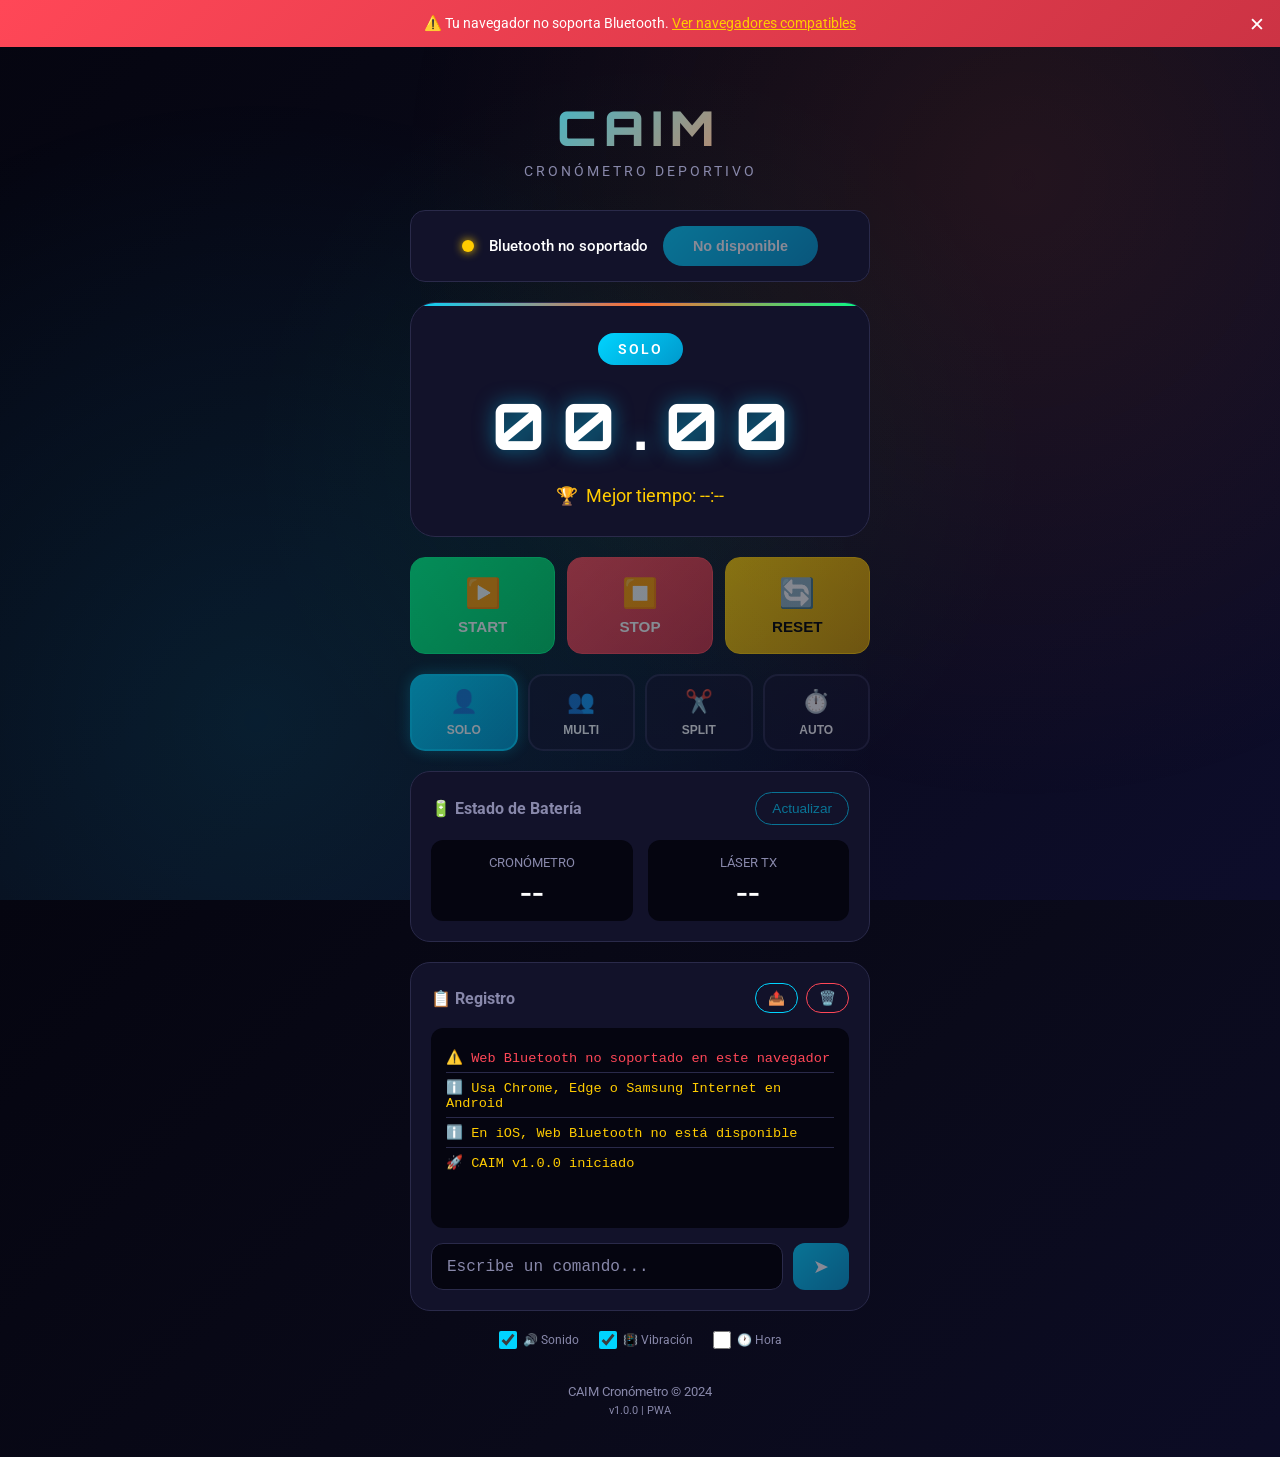
<file: index.html>
<!DOCTYPE html>
<html lang="es">
<head>
    <meta charset="UTF-8">
    <meta name="viewport" content="width=device-width, initial-scale=1.0, maximum-scale=1.0, user-scalable=no, viewport-fit=cover">

    <!-- SEO y Meta básicos -->
    <title>CAIM Cronómetro</title>
    <meta name="description" content="Cronómetro deportivo profesional con conexión Bluetooth. Modos Solo, Multi y Split para entrenamiento y competición.">
    <meta name="keywords" content="cronómetro, deportivo, bluetooth, atletismo, entrenamiento, split, multi">
    <meta name="author" content="CAIM">

    <!-- PWA Meta Tags -->
    <meta name="theme-color" content="#00d4ff">
    <meta name="mobile-web-app-capable" content="yes">
    <meta name="application-name" content="CAIM">

    <!-- iOS Meta Tags -->
    <meta name="apple-mobile-web-app-capable" content="yes">
    <meta name="apple-mobile-web-app-status-bar-style" content="black-translucent">
    <meta name="apple-mobile-web-app-title" content="CAIM">
    <meta name="format-detection" content="telephone=no">

    <!-- iOS Icons -->
    <link rel="apple-touch-icon" href="icons/icon-152.png">
    <link rel="apple-touch-icon" sizes="72x72" href="icons/icon-72.png">
    <link rel="apple-touch-icon" sizes="96x96" href="icons/icon-96.png">
    <link rel="apple-touch-icon" sizes="128x128" href="icons/icon-128.png">
    <link rel="apple-touch-icon" sizes="144x144" href="icons/icon-144.png">
    <link rel="apple-touch-icon" sizes="152x152" href="icons/icon-152.png">
    <link rel="apple-touch-icon" sizes="192x192" href="icons/icon-192.png">
    <link rel="apple-touch-icon" sizes="384x384" href="icons/icon-384.png">
    <link rel="apple-touch-icon" sizes="512x512" href="icons/icon-512.png">

    <!-- iOS Splash Screens -->
    <link rel="apple-touch-startup-image" href="icons/splash-640x1136.png" media="(device-width: 320px) and (device-height: 568px) and (-webkit-device-pixel-ratio: 2)">
    <link rel="apple-touch-startup-image" href="icons/splash-750x1334.png" media="(device-width: 375px) and (device-height: 667px) and (-webkit-device-pixel-ratio: 2)">
    <link rel="apple-touch-startup-image" href="icons/splash-1242x2208.png" media="(device-width: 414px) and (device-height: 736px) and (-webkit-device-pixel-ratio: 3)">
    <link rel="apple-touch-startup-image" href="icons/splash-1125x2436.png" media="(device-width: 375px) and (device-height: 812px) and (-webkit-device-pixel-ratio: 3)">
    <link rel="apple-touch-startup-image" href="icons/splash-1536x2048.png" media="(min-device-width: 768px) and (max-device-width: 1024px) and (-webkit-min-device-pixel-ratio: 2)">

    <!-- Manifest -->
    <link rel="manifest" href="manifest.json">

    <!-- Favicon -->
    <link rel="icon" type="image/png" sizes="32x32" href="icons/icon-96.png">
    <link rel="icon" type="image/png" sizes="16x16" href="icons/icon-72.png">

    <!-- Preconnect para fuentes -->
    <link rel="preconnect" href="https://fonts.googleapis.com">
    <link rel="preconnect" href="https://fonts.gstatic.com" crossorigin>
    <link href="https://fonts.googleapis.com/css2?family=Orbitron:wght@400;700;900&family=Roboto:wght@300;400;500;700&display=swap" rel="stylesheet">

    <link rel="stylesheet" href="style.css">
</head>
<body>
    <!-- Banner de compatibilidad para navegadores sin Bluetooth -->
    <div class="compatibility-banner" id="compatibilityBanner">
        <span>⚠️ Tu navegador no soporta Bluetooth. <a href="https://caniuse.com/web-bluetooth" target="_blank">Ver navegadores compatibles</a></span>
        <button class="close-btn" onclick="hideCompatibilityBanner()">✕</button>
    </div>

    <!-- Banner de instalación PWA -->
    <div class="install-banner" id="installBanner">
        <span>📱 Instalar CAIM en tu dispositivo</span>
        <button class="install-btn" id="installBtn">Instalar</button>
        <button class="dismiss-btn" onclick="hideInstallBanner()">Ahora no</button>
    </div>

    <!-- Indicador offline -->
    <div class="offline-indicator" id="offlineIndicator">
        📡 Sin conexión a Internet - Modo offline
    </div>

    <div class="container">
        <header>
            <h1 class="logo">CAIM</h1>
            <p class="subtitle">CRONÓMETRO DEPORTIVO</p>
        </header>

        <div class="connection-bar">
            <div class="status-indicator" id="statusIndicator"></div>
            <span class="status-text" id="statusText">Desconectado</span>
            <button class="btn-connect" id="btnConnect">Conectar</button>
        </div>

        <div class="timer-card">
            <div class="mode-badges-container">
                <span class="mode-badge" id="modeBadge">SOLO</span>
            </div>
            <div class="timer-display-container">
                <div class="timer-display" id="timerDisplay">
                    <span class="digit">0</span><span class="digit">0</span><span class="sep">.</span><span class="digit">0</span><span class="digit">0</span>
                </div>
            </div>
            <div class="best-time" id="bestTime">
                <span class="icon">🏆</span>
                <span>Mejor tiempo: --:--</span>
            </div>
        </div>

        <div class="multi-input-card" id="multiInputCard">
            <h3>🏃 Selecciona número de corredores</h3>
            <div class="runners-selector" id="runnersSelector"></div>
        </div>

        <div class="results-card" id="resultsCard">
            <div class="results-header"><h3>🏁 Resultados</h3></div>
            <div class="results-list" id="resultsList"></div>
        </div>

        <div class="controls-grid">
            <button class="btn btn-start" id="btnStart" disabled>
                <span class="icon">▶️</span><span>START</span>
            </button>
            <button class="btn btn-stop" id="btnStop" disabled>
                <span class="icon">⏹️</span><span>STOP</span>
            </button>
            <button class="btn btn-reset" id="btnReset" disabled>
                <span class="icon">🔄</span><span>RESET</span>
            </button>
        </div>

        <div class="mode-controls">
            <button class="btn btn-mode-item btn-mode-solo active" id="btnSolo" disabled>
                <span class="icon">👤</span><span>SOLO</span>
            </button>
            <button class="btn btn-mode-item btn-mode-multi" id="btnMulti" disabled>
                <span class="icon">👥</span><span>MULTI</span>
            </button>
            <button class="btn btn-mode-item btn-mode-split" id="btnSplit" disabled>
                <span class="icon">✂️</span><span>SPLIT</span>
            </button>
            <button class="btn btn-mode-item btn-mode-auto" id="btnAutoMode" disabled>
                <span class="icon">⏱️</span><span>AUTO</span>
            </button>
        </div>

        <div class="battery-card">
            <div class="battery-header">
                <h3>🔋 Estado de Batería</h3>
                <button class="btn-battery" id="btnBattery" disabled>Actualizar</button>
            </div>
            <div class="battery-levels">
                <div class="battery-item">
                    <div class="label">CRONÓMETRO</div>
                    <div class="value" id="batteryLocal">--</div>
                </div>
                <div class="battery-item">
                    <div class="label">LÁSER TX</div>
                    <div class="value" id="batteryRemote">--</div>
                </div>
            </div>
        </div>

        <div class="log-card">
            <div class="log-header">
                <h3>📋 Registro</h3>
                <div class="log-header-buttons">
                    <button class="btn-log-action btn-share" id="btnShare">📤</button>
                    <button class="btn-log-action btn-clear" id="btnClear">🗑️</button>
                </div>
            </div>
            <div class="log-console" id="logConsole"></div>
            <div class="log-input-container">
                <input type="text" class="log-input" id="commandInput" placeholder="Escribe un comando..." disabled>
                <button class="btn-send" id="btnSendCommand" disabled>➤</button>
            </div>
        </div>

        <div class="feedback-settings">
            <label class="feedback-checkbox">
                <input type="checkbox" id="chkSound" checked>
                <span>🔊 Sonido</span>
            </label>
            <label class="feedback-checkbox">
                <input type="checkbox" id="chkVibration" checked>
                <span>📳 Vibración</span>
            </label>
            <label class="feedback-checkbox">
                <input type="checkbox" id="chkTimestamp">
                <span>🕐 Hora</span>
            </label>
        </div>

        <footer>
            <p>CAIM Cronómetro © 2024</p>
            <p style="margin-top: 5px; font-size: 0.7rem;">v1.0.0 | PWA</p>
        </footer>
    </div>

    <div class="toast" id="toast"></div>

    <!-- Banner de actualización -->
    <div class="update-banner" id="updateBanner">
        <span class="update-text">🔄 Nueva versión disponible</span>
        <button class="update-btn" onclick="updateApp()">Actualizar</button>
    </div>

    <script src="app.js"></script>
</body>
</html>
</file>
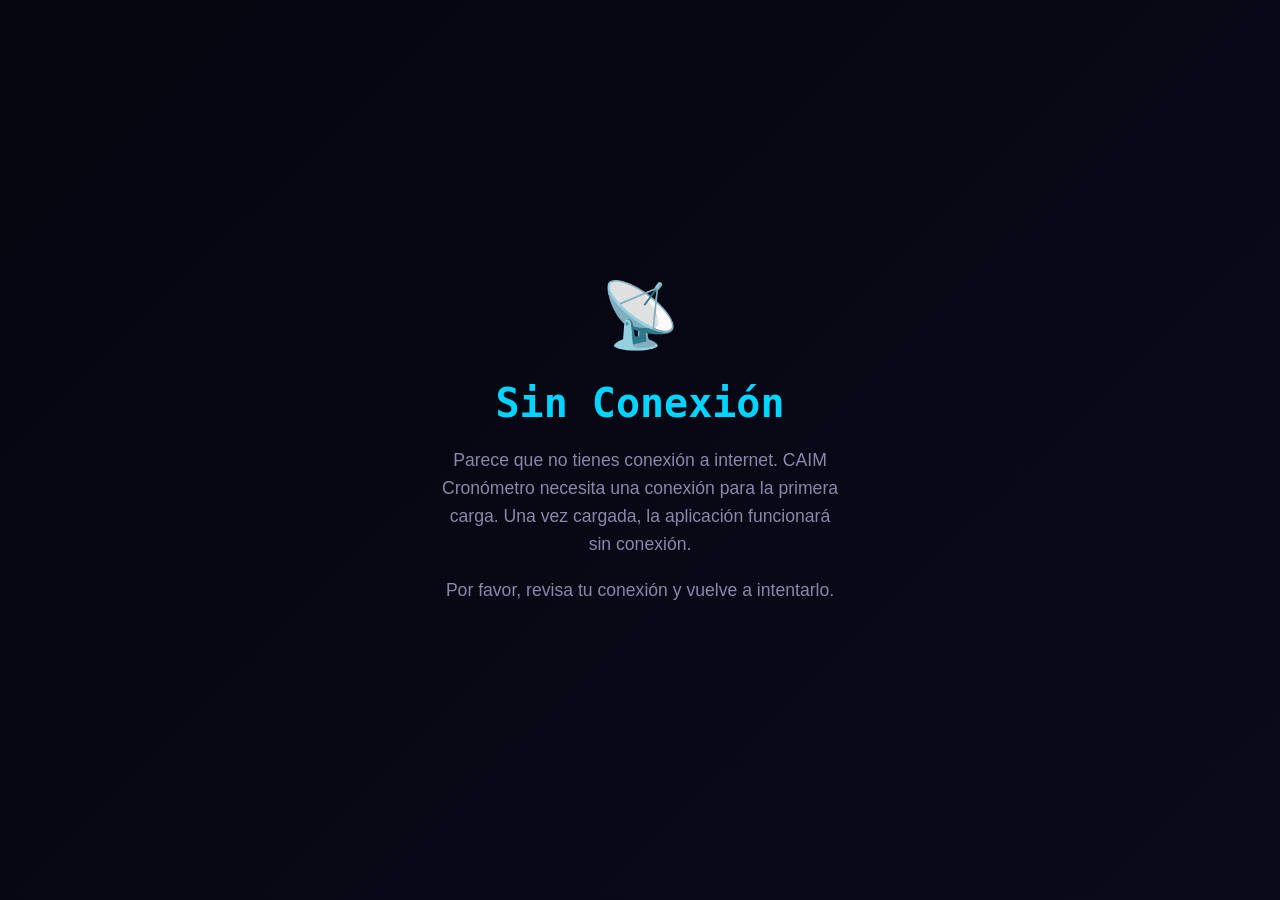
<file: offline.html>
<!DOCTYPE html>
<html lang="es">
<head>
    <meta charset="UTF-8">
    <meta name="viewport" content="width=device-width, initial-scale=1.0">
    <title>CAIM Cronómetro - Sin Conexión</title>
    <link rel="manifest" href="/manifest.json">
    <meta name="theme-color" content="#00d4ff">
    <style>
        :root {
            --dark: #0a0a1a;
            --darker: #050510;
            --text: #ffffff;
            --text-muted: #8888aa;
            --primary: #00d4ff;
        }
        body {
            font-family: 'Roboto', -apple-system, BlinkMacSystemFont, 'Segoe UI', sans-serif;
            background: linear-gradient(135deg, var(--darker) 0%, var(--dark) 100%);
            color: var(--text);
            display: flex;
            justify-content: center;
            align-items: center;
            height: 100vh;
            margin: 0;
            text-align: center;
            padding: 20px;
            box-sizing: border-box;
        }
        .container {
            max-width: 400px;
        }
        h1 {
            font-family: 'Orbitron', monospace;
            font-size: 2.5rem;
            color: var(--primary);
            margin-bottom: 20px;
        }
        p {
            font-size: 1.1rem;
            color: var(--text-muted);
            line-height: 1.6;
        }
        .icon {
            font-size: 4rem;
            margin-bottom: 20px;
            display: block;
        }
    </style>
</head>
<body>
    <div class="container">
        <span class="icon">📡</span>
        <h1>Sin Conexión</h1>
        <p>Parece que no tienes conexión a internet. CAIM Cronómetro necesita una conexión para la primera carga. Una vez cargada, la aplicación funcionará sin conexión.</p>
        <p>Por favor, revisa tu conexión y vuelve a intentarlo.</p>
    </div>
</body>
</html>
</file>
<file: style.css>
:root {
            --primary: #00d4ff;
            --primary-dark: #0099cc;
            --secondary: #ff6b35;
            --success: #00ff88;
            --warning: #ffcc00;
            --danger: #ff4757;
            --dark: #0a0a1a;
            --darker: #050510;
            --card: #12122a;
            --card-hover: #1a1a3a;
            --text: #ffffff;
            --text-muted: #8888aa;
            --border: #2a2a4a;
            /* Safe areas para iOS */
            --safe-top: env(safe-area-inset-top);
            --safe-bottom: env(safe-area-inset-bottom);
            --safe-left: env(safe-area-inset-left);
            --safe-right: env(safe-area-inset-right);
        }

        * {
            margin: 0;
            padding: 0;
            box-sizing: border-box;
            -webkit-tap-highlight-color: transparent;
        }

        html {
            height: 100%;
            overflow: hidden;
        }

        body {
            font-family: 'Roboto', -apple-system, BlinkMacSystemFont, 'Segoe UI', sans-serif;
            background: linear-gradient(135deg, var(--darker) 0%, var(--dark) 50%, #0d0d2b 100%);
            min-height: 100%;
            min-height: -webkit-fill-available;
            color: var(--text);
            overflow-x: hidden;
            overflow-y: auto;
            -webkit-overflow-scrolling: touch;
            padding-top: var(--safe-top);
            padding-bottom: var(--safe-bottom);
            padding-left: var(--safe-left);
            padding-right: var(--safe-right);
        }

        body::before {
            content: '';
            position: fixed;
            top: 0;
            left: 0;
            width: 100%;
            height: 100%;
            background:
                radial-gradient(circle at 20% 80%, rgba(0, 212, 255, 0.1) 0%, transparent 50%),
                radial-gradient(circle at 80% 20%, rgba(255, 107, 53, 0.1) 0%, transparent 50%),
                radial-gradient(circle at 50% 50%, rgba(0, 255, 136, 0.05) 0%, transparent 50%);
            pointer-events: none;
            z-index: -1;
        }

        /* Banner de compatibilidad */
        .compatibility-banner {
            display: none;
            background: linear-gradient(135deg, var(--danger), #cc3344);
            color: white;
            padding: 15px 20px;
            text-align: center;
            font-size: 0.9rem;
            position: relative;
        }

        .compatibility-banner.show {
            display: block;
        }

        .compatibility-banner a {
            color: var(--warning);
            text-decoration: underline;
        }

        .compatibility-banner .close-btn {
            position: absolute;
            right: 10px;
            top: 50%;
            transform: translateY(-50%);
            background: none;
            border: none;
            color: white;
            font-size: 1.2rem;
            cursor: pointer;
            padding: 5px;
        }

        /* Banner de instalación PWA */
        .install-banner {
            display: none;
            background: linear-gradient(135deg, var(--primary), var(--primary-dark));
            color: white;
            padding: 12px 20px;
            text-align: center;
            font-size: 0.9rem;
            cursor: pointer;
            transition: all 0.3s ease;
        }

        .install-banner:hover {
            filter: brightness(1.1);
        }

        .install-banner.show {
            display: flex;
            align-items: center;
            justify-content: center;
            gap: 10px;
        }

        .install-banner .install-btn {
            background: white;
            color: var(--primary-dark);
            border: none;
            padding: 8px 16px;
            border-radius: 20px;
            font-weight: 600;
            cursor: pointer;
        }

        .install-banner .dismiss-btn {
            background: transparent;
            border: 1px solid white;
            color: white;
            padding: 6px 12px;
            border-radius: 20px;
            font-size: 0.8rem;
            cursor: pointer;
        }

        /* Indicador offline */
        .offline-indicator {
            display: none;
            background: var(--warning);
            color: #000;
            padding: 8px;
            text-align: center;
            font-size: 0.85rem;
            font-weight: 600;
        }

        .offline-indicator.show {
            display: block;
        }

        .container {
            max-width: 500px;
            margin: 0 auto;
            padding: 20px;
            padding-bottom: calc(20px + var(--safe-bottom));
        }

        header {
            text-align: center;
            padding: 30px 0;
        }

        .logo {
            font-family: 'Orbitron', monospace;
            font-size: 3rem;
            font-weight: 900;
            background: linear-gradient(135deg, var(--primary), var(--secondary));
            -webkit-background-clip: text;
            -webkit-text-fill-color: transparent;
            background-clip: text;
            letter-spacing: 8px;
        }

        .subtitle {
            color: var(--text-muted);
            font-size: 0.9rem;
            margin-top: 5px;
            letter-spacing: 3px;
        }

        .connection-bar {
            display: flex;
            align-items: center;
            justify-content: center;
            gap: 15px;
            padding: 15px;
            background: var(--card);
            border-radius: 15px;
            margin-bottom: 20px;
            border: 1px solid var(--border);
        }

        .status-indicator {
            width: 12px;
            height: 12px;
            border-radius: 50%;
            background: var(--danger);
            box-shadow: 0 0 10px var(--danger);
            transition: all 0.3s ease;
        }

        .status-indicator.connected {
            background: var(--success);
            box-shadow: 0 0 15px var(--success);
            animation: pulse 2s infinite;
        }

        .status-indicator.unsupported {
            background: var(--warning);
            box-shadow: 0 0 10px var(--warning);
        }

        @keyframes pulse {
            0%, 100% { opacity: 1; }
            50% { opacity: 0.7; }
        }

        .status-text {
            font-weight: 500;
            font-size: 0.95rem;
        }

        .btn-connect {
            background: linear-gradient(135deg, var(--primary), var(--primary-dark));
            border: none;
            padding: 12px 30px;
            border-radius: 25px;
            color: white;
            font-weight: 600;
            cursor: pointer;
            transition: all 0.3s ease;
            font-size: 0.9rem;
        }

        .btn-connect:hover:not(:disabled) {
            transform: scale(1.05);
            box-shadow: 0 5px 20px rgba(0, 212, 255, 0.4);
        }

        .btn-connect:disabled {
            opacity: 0.5;
            cursor: not-allowed;
        }

        .btn-connect.disconnect {
            background: linear-gradient(135deg, var(--danger), #cc3344);
        }

        .timer-card {
            background: var(--card);
            border-radius: 25px;
            padding: 30px;
            margin-bottom: 20px;
            border: 1px solid var(--border);
            position: relative;
            overflow: hidden;
        }

        .timer-card::before {
            content: '';
            position: absolute;
            top: 0;
            left: 0;
            right: 0;
            height: 3px;
            background: linear-gradient(90deg, var(--primary), var(--secondary), var(--success));
        }

        .mode-badges-container {
            display: flex;
            justify-content: center;
            align-items: center;
            gap: 10px;
            margin-bottom: 20px;
            flex-wrap: wrap;
        }

        .mode-badge {
            display: inline-block;
            padding: 8px 20px;
            background: linear-gradient(135deg, var(--primary), var(--primary-dark));
            border-radius: 20px;
            font-size: 0.85rem;
            font-weight: 600;
            letter-spacing: 2px;
        }

        .mode-badge.multi {
            background: linear-gradient(135deg, var(--secondary), #cc5522);
        }

        .mode-badge.split {
            background: linear-gradient(135deg, var(--success), #00cc66);
        }

        .mode-badge.solo-auto {
            background: linear-gradient(135deg, var(--primary), var(--warning));
        }

        .timer-display-container {
            display: flex;
            justify-content: center;
            align-items: center;
            margin: 20px 0;
        }

        .timer-display {
            font-family: 'Orbitron', monospace;
            font-size: 4rem;
            font-weight: 700;
            color: var(--text);
            text-shadow: 0 0 20px rgba(0, 212, 255, 0.5);
            display: flex;
            justify-content: center;
            align-items: center;
        }

        .timer-display .digit {
            display: inline-block;
            width: 1.1em;
            text-align: center;
        }

        .timer-display .sep {
            display: inline-block;
            width: 0.5em;
            text-align: center;
        }

        .timer-display.running {
            color: var(--success);
            text-shadow: 0 0 30px rgba(0, 255, 136, 0.6);
            animation: timerPulse 1s ease-in-out infinite;
        }

        .timer-display.waiting {
            color: var(--warning);
            text-shadow: 0 0 30px rgba(255, 204, 0, 0.6);
            animation: waitingPulse 0.8s ease-in-out infinite;
        }

        @keyframes timerPulse {
            0%, 100% { opacity: 1; }
            50% { opacity: 0.8; }
        }

        @keyframes waitingPulse {
            0%, 100% { opacity: 1; transform: scale(1); }
            50% { opacity: 0.6; transform: scale(0.98); }
        }

        .best-time {
            text-align: center;
            color: var(--warning);
            font-size: 1.1rem;
            display: flex;
            align-items: center;
            justify-content: center;
            gap: 8px;
        }

        .controls-grid {
            display: grid;
            grid-template-columns: repeat(3, 1fr);
            gap: 12px;
            margin-bottom: 20px;
        }

        .btn {
            padding: 18px 15px;
            border: none;
            border-radius: 15px;
            font-weight: 600;
            font-size: 0.95rem;
            cursor: pointer;
            transition: all 0.3s ease;
            display: flex;
            flex-direction: column;
            align-items: center;
            gap: 8px;
            background: var(--card);
            color: var(--text);
            border: 1px solid var(--border);
            touch-action: manipulation;
            -webkit-tap-highlight-color: transparent;
            user-select: none;
        }

        .btn:hover:not(:disabled) {
            transform: translateY(-3px);
            box-shadow: 0 8px 25px rgba(0, 0, 0, 0.3);
        }

        .btn:disabled {
            opacity: 0.5;
            cursor: not-allowed;
            pointer-events: none;
        }

        .btn .icon {
            font-size: 1.8rem;
        }

        .btn-start {
            background: linear-gradient(135deg, var(--success), #00cc66);
            border-color: var(--success);
        }

        .btn-stop {
            background: linear-gradient(135deg, var(--danger), #cc3344);
            border-color: var(--danger);
        }

        .btn-reset {
            background: linear-gradient(135deg, var(--warning), #cc9900);
            border-color: var(--warning);
            color: #000;
        }

        .mode-controls {
            display: grid;
            grid-template-columns: repeat(4, 1fr);
            gap: 10px;
            margin-bottom: 20px;
        }

        .btn-mode-item {
            padding: 12px 8px;
            background: var(--card);
            border: 2px solid var(--border);
        }

        .btn-mode-item .icon {
            font-size: 1.4rem;
        }

        .btn-mode-item span:last-child {
            font-size: 0.75rem;
        }

        .btn-mode-solo.active {
            background: linear-gradient(135deg, var(--primary), var(--primary-dark));
            border-color: var(--primary);
            box-shadow: 0 0 15px rgba(0, 212, 255, 0.4);
        }

        .btn-mode-multi.active {
            background: linear-gradient(135deg, var(--secondary), #cc5522);
            border-color: var(--secondary);
            box-shadow: 0 0 15px rgba(255, 107, 53, 0.4);
        }

        .btn-mode-split.active {
            background: linear-gradient(135deg, var(--success), #00cc66);
            border-color: var(--success);
            box-shadow: 0 0 15px rgba(0, 255, 136, 0.4);
        }

        .btn-mode-auto.active {
            background: linear-gradient(135deg, var(--warning), #cc9900);
            border-color: var(--warning);
            color: #000;
            box-shadow: 0 0 15px rgba(255, 204, 0, 0.4);
        }

        .multi-input-card {
            background: var(--card);
            border-radius: 20px;
            padding: 25px;
            margin-bottom: 20px;
            border: 1px solid var(--border);
            display: none;
        }

        .multi-input-card.show {
            display: block;
        }

        .multi-input-card h3 {
            text-align: center;
            margin-bottom: 20px;
            color: var(--secondary);
            font-size: 1.1rem;
        }

        .runners-selector {
            display: flex;
            justify-content: center;
            gap: 10px;
            flex-wrap: wrap;
        }

        .runner-btn {
            width: 50px;
            height: 50px;
            border-radius: 12px;
            border: 2px solid var(--border);
            background: var(--darker);
            color: var(--text);
            font-size: 1.2rem;
            font-weight: 700;
            cursor: pointer;
            transition: all 0.3s ease;
            touch-action: manipulation;
        }

        .runner-btn:hover {
            border-color: var(--secondary);
            background: var(--card-hover);
        }

        .runner-btn.selected {
            border-color: var(--secondary);
            background: var(--secondary);
            color: white;
        }

        .battery-card {
            background: var(--card);
            border-radius: 20px;
            padding: 20px;
            margin-bottom: 20px;
            border: 1px solid var(--border);
        }

        .battery-header {
            display: flex;
            justify-content: space-between;
            align-items: center;
            margin-bottom: 15px;
        }

        .battery-header h3 {
            font-size: 1rem;
            color: var(--text-muted);
        }

        .btn-battery {
            padding: 8px 16px;
            border-radius: 20px;
            border: 1px solid var(--primary);
            background: transparent;
            color: var(--primary);
            font-size: 0.85rem;
            cursor: pointer;
            transition: all 0.3s ease;
            touch-action: manipulation;
        }

        .btn-battery:hover {
            background: var(--primary);
            color: white;
        }

        .btn-battery:disabled {
            opacity: 0.5;
            cursor: not-allowed;
        }

        .battery-levels {
            display: grid;
            grid-template-columns: 1fr 1fr;
            gap: 15px;
        }

        .battery-item {
            background: var(--darker);
            padding: 15px;
            border-radius: 12px;
            text-align: center;
        }

        .battery-item .label {
            font-size: 0.8rem;
            color: var(--text-muted);
            margin-bottom: 8px;
        }

        .battery-item .value {
            font-family: 'Orbitron', monospace;
            font-size: 1.4rem;
            font-weight: 700;
        }

        .battery-item .value.good { color: var(--success); }
        .battery-item .value.medium { color: var(--warning); }
        .battery-item .value.low { color: var(--danger); }

        .log-card {
            background: var(--card);
            border-radius: 20px;
            padding: 20px;
            margin-bottom: 20px;
            border: 1px solid var(--border);
        }

        .log-header {
            display: flex;
            justify-content: space-between;
            align-items: center;
            margin-bottom: 15px;
            gap: 10px;
        }

        .log-header h3 {
            font-size: 1rem;
            color: var(--text-muted);
            flex-grow: 1;
        }

        .log-header-buttons {
            display: flex;
            gap: 8px;
        }

        .btn-log-action {
            padding: 6px 12px;
            border-radius: 15px;
            border: 1px solid var(--border);
            background: transparent;
            color: var(--text-muted);
            font-size: 0.85rem;
            cursor: pointer;
            transition: all 0.3s ease;
            touch-action: manipulation;
        }

        .btn-log-action:hover {
            background: var(--card-hover);
            color: var(--text);
        }

        .btn-log-action.btn-share {
            border-color: var(--primary);
            color: var(--primary);
        }

        .btn-log-action.btn-share:hover {
            background: var(--primary);
            color: white;
        }

        .btn-log-action.btn-clear {
            border-color: var(--danger);
            color: var(--danger);
        }

        .btn-log-action.btn-clear:hover {
            background: var(--danger);
            color: white;
        }

        .log-console {
            background: var(--darker);
            border-radius: 12px;
            padding: 15px;
            height: 200px;
            overflow-y: auto;
            font-family: 'Roboto Mono', monospace;
            font-size: 0.85rem;
            margin-bottom: 15px;
            -webkit-overflow-scrolling: touch;
        }

        .log-entry {
            padding: 6px 0;
            border-bottom: 1px solid var(--border);
            display: flex;
            gap: 10px;
        }

        .log-entry:last-child {
            border-bottom: none;
        }

        .log-entry .time {
            color: var(--text-muted);
            flex-shrink: 0;
            display: none;
        }

        .log-entry .time.show {
            display: inline;
        }

        .log-entry .message {
            color: var(--primary);
            word-break: break-word;
        }

        .log-entry.result .message {
            color: var(--success);
            font-weight: 600;
        }

        .log-entry.error .message {
            color: var(--danger);
        }

        .log-entry.info .message {
            color: var(--warning);
        }

        .log-entry.sent .message {
            color: var(--secondary);
        }

        .log-input-container {
            display: flex;
            gap: 10px;
        }

        .log-input {
            flex-grow: 1;
            background: var(--darker);
            border: 1px solid var(--border);
            border-radius: 12px;
            padding: 12px 15px;
            color: var(--text);
            font-family: 'Roboto Mono', monospace;
            font-size: 16px; /* Evita zoom en iOS */
            outline: none;
        }

        .log-input:focus {
            border-color: var(--primary);
        }

        .log-input::placeholder {
            color: var(--text-muted);
        }

        .btn-send {
            background: linear-gradient(135deg, var(--primary), var(--primary-dark));
            border: none;
            border-radius: 12px;
            padding: 12px 20px;
            color: white;
            font-size: 1.2rem;
            cursor: pointer;
            transition: all 0.3s ease;
            touch-action: manipulation;
        }

        .btn-send:hover:not(:disabled) {
            transform: scale(1.05);
        }

        .btn-send:disabled {
            opacity: 0.5;
            cursor: not-allowed;
        }

        .results-card {
            background: var(--card);
            border-radius: 20px;
            padding: 20px;
            margin-bottom: 20px;
            border: 1px solid var(--border);
            display: none;
        }

        .results-card.show {
            display: block;
        }

        .results-header h3 {
            color: var(--success);
            font-size: 1.1rem;
            margin-bottom: 15px;
        }

        .results-list {
            max-height: 200px;
            overflow-y: auto;
            -webkit-overflow-scrolling: touch;
        }

        .result-item {
            display: flex;
            justify-content: space-between;
            align-items: center;
            padding: 12px 15px;
            background: var(--darker);
            border-radius: 10px;
            margin-bottom: 8px;
        }

        .result-item .position {
            width: 30px;
            height: 30px;
            background: linear-gradient(135deg, var(--secondary), #cc5522);
            border-radius: 50%;
            display: flex;
            align-items: center;
            justify-content: center;
            font-weight: 700;
            font-size: 0.9rem;
        }

        .result-item .position.first {
            background: linear-gradient(135deg, #ffd700, #ffaa00);
            color: #000;
        }

        .result-item .position.second {
            background: linear-gradient(135deg, #c0c0c0, #888888);
            color: #000;
        }

        .result-item .position.third {
            background: linear-gradient(135deg, #cd7f32, #aa6622);
        }

        .result-item .time-value {
            font-family: 'Orbitron', monospace;
            font-size: 1.2rem;
            font-weight: 600;
        }

        .feedback-settings {
            display: flex;
            justify-content: center;
            gap: 20px;
            margin-bottom: 15px;
            flex-wrap: wrap;
        }

        .feedback-checkbox {
            display: flex;
            align-items: center;
            gap: 6px;
            cursor: pointer;
            font-size: 0.75rem;
            color: var(--text-muted);
        }

        .feedback-checkbox:hover {
            color: var(--text);
        }

        .feedback-checkbox input[type="checkbox"] {
            width: 18px;
            height: 18px;
            accent-color: var(--primary);
            cursor: pointer;
        }

        footer {
            text-align: center;
            padding: 20px 0;
            color: var(--text-muted);
            font-size: 0.8rem;
        }

        footer a {
            color: var(--primary);
            text-decoration: none;
        }

        ::-webkit-scrollbar { width: 6px; }
        ::-webkit-scrollbar-track { background: var(--darker); border-radius: 3px; }
        ::-webkit-scrollbar-thumb { background: var(--border); border-radius: 3px; }

        @media (max-width: 400px) {
            .timer-display { font-size: 2.8rem; }
            .controls-grid { gap: 8px; }
            .btn { padding: 15px 10px; }
            .btn .icon { font-size: 1.5rem; }
            .mode-badge { padding: 6px 14px; font-size: 0.75rem; }
            .feedback-settings { gap: 15px; }
            .mode-controls { gap: 6px; }
            .btn-mode-item { padding: 10px 5px; }
            .btn-mode-item .icon { font-size: 1.2rem; }
            .btn-mode-item span:last-child { font-size: 0.65rem; }
        }

        /* Ajustes para pantallas con notch */
        @supports (padding-top: env(safe-area-inset-top)) {
            .compatibility-banner,
            .install-banner,
            .offline-indicator {
                padding-left: calc(20px + env(safe-area-inset-left));
                padding-right: calc(20px + env(safe-area-inset-right));
            }
        }

        .toast {
            position: fixed;
            bottom: calc(30px + var(--safe-bottom));
            left: 50%;
            transform: translateX(-50%) translateY(100px);
            background: var(--card);
            padding: 15px 25px;
            border-radius: 15px;
            border: 1px solid var(--primary);
            box-shadow: 0 10px 30px rgba(0, 0, 0, 0.5);
            z-index: 1000;
            opacity: 0;
            transition: all 0.3s ease;
            max-width: calc(100% - 40px);
            text-align: center;
        }

        .toast.show {
            transform: translateX(-50%) translateY(0);
            opacity: 1;
        }

        .toast.error { border-color: var(--danger); }
        .toast.success { border-color: var(--success); }
        .toast.info { border-color: var(--warning); }

        /* Update banner */
        .update-banner {
            display: none;
            position: fixed;
            bottom: calc(20px + var(--safe-bottom));
            left: 20px;
            right: 20px;
            background: var(--card);
            border: 1px solid var(--primary);
            border-radius: 15px;
            padding: 15px 20px;
            z-index: 999;
            box-shadow: 0 10px 30px rgba(0, 0, 0, 0.5);
        }

        .update-banner.show {
            display: flex;
            align-items: center;
            justify-content: space-between;
            gap: 15px;
        }

        .update-banner .update-text {
            flex-grow: 1;
        }

        .update-banner .update-btn {
            background: var(--primary);
            color: white;
            border: none;
            padding: 8px 16px;
            border-radius: 20px;
            font-weight: 600;
            cursor: pointer;
            white-space: nowrap;
        }
</file>
